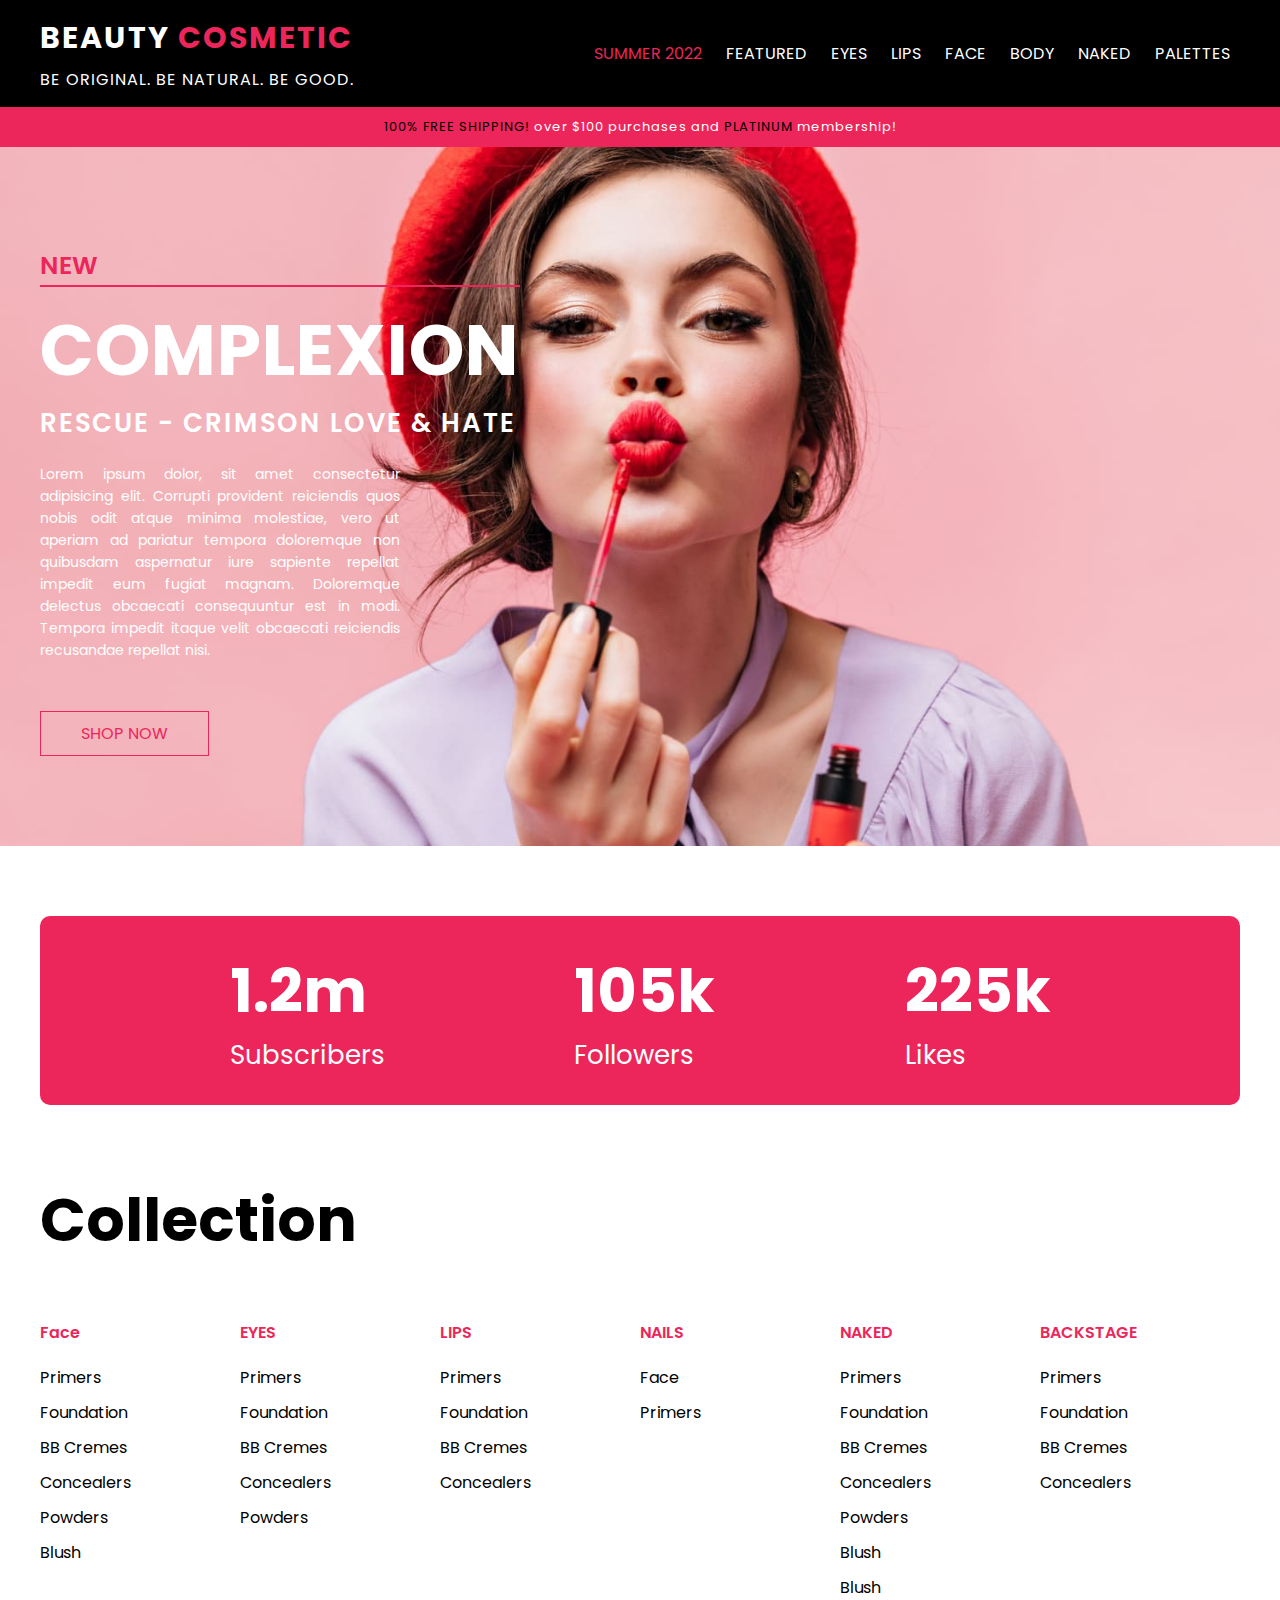
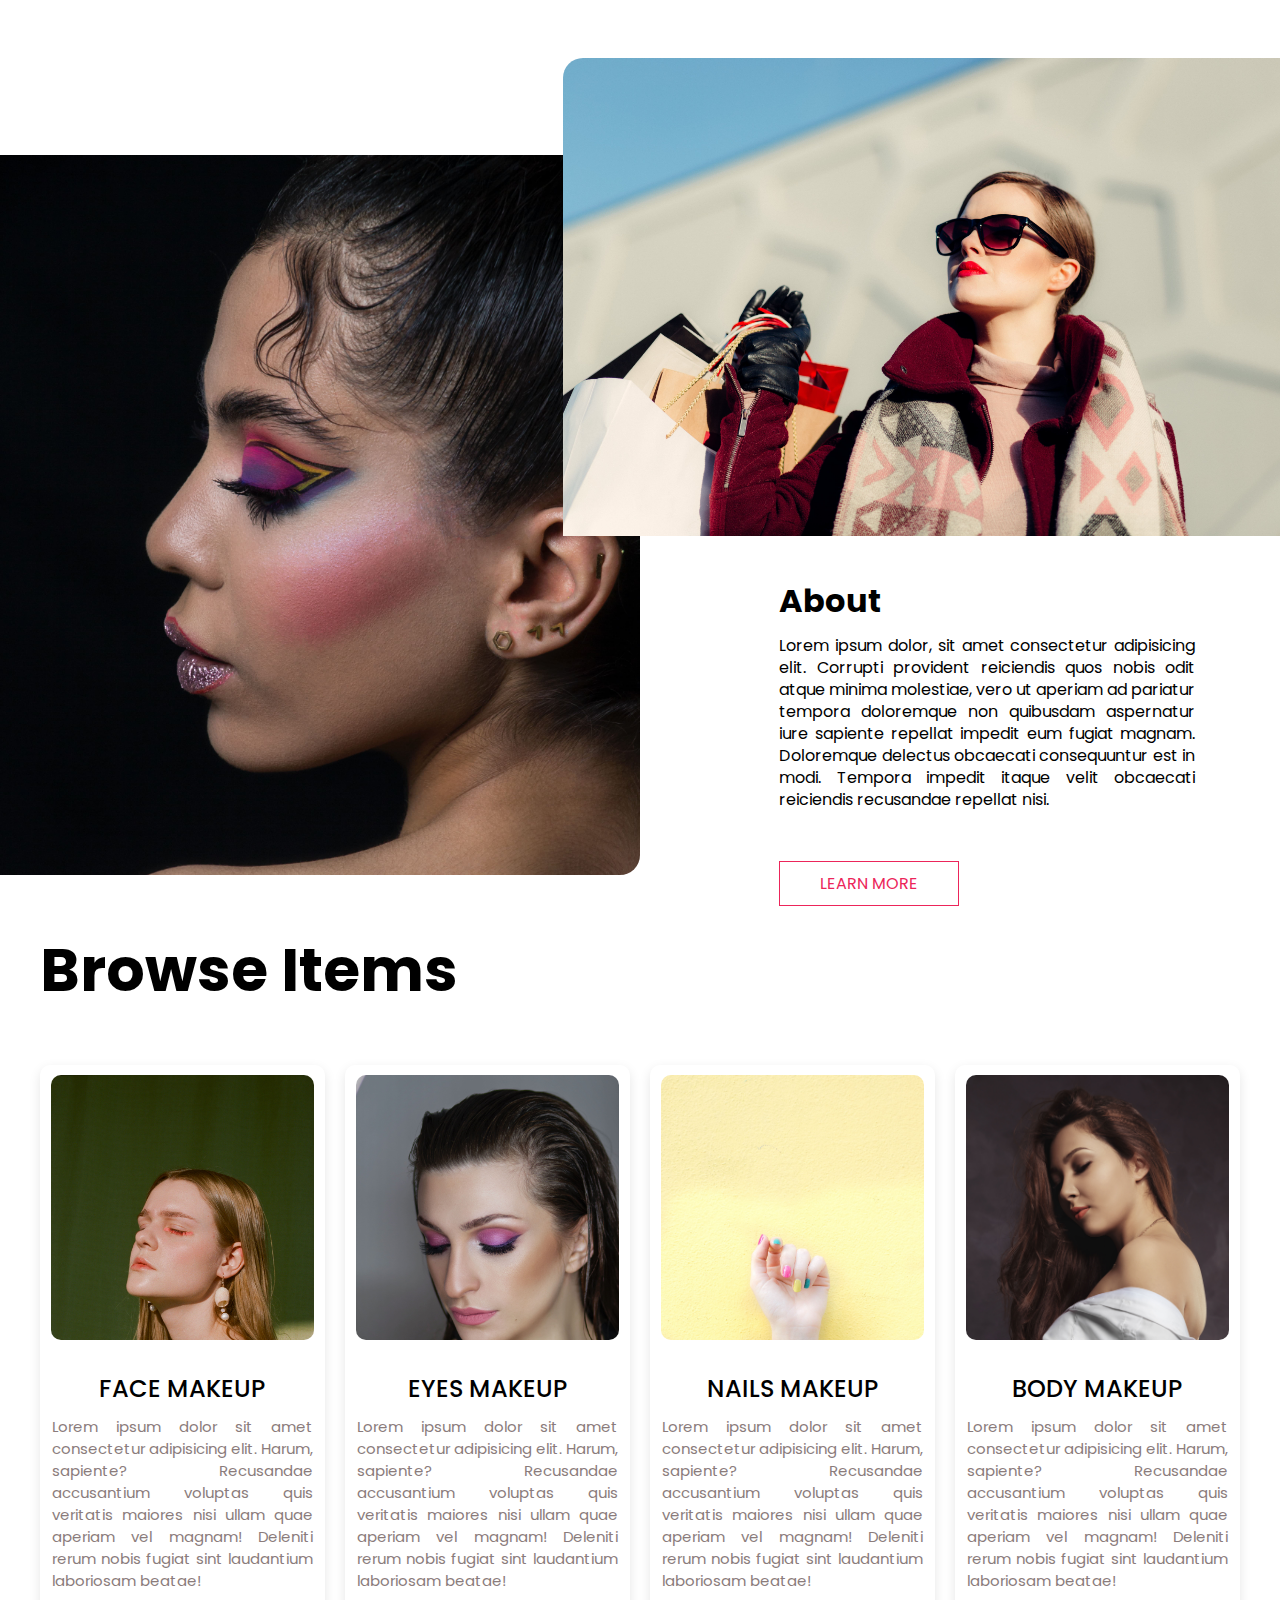
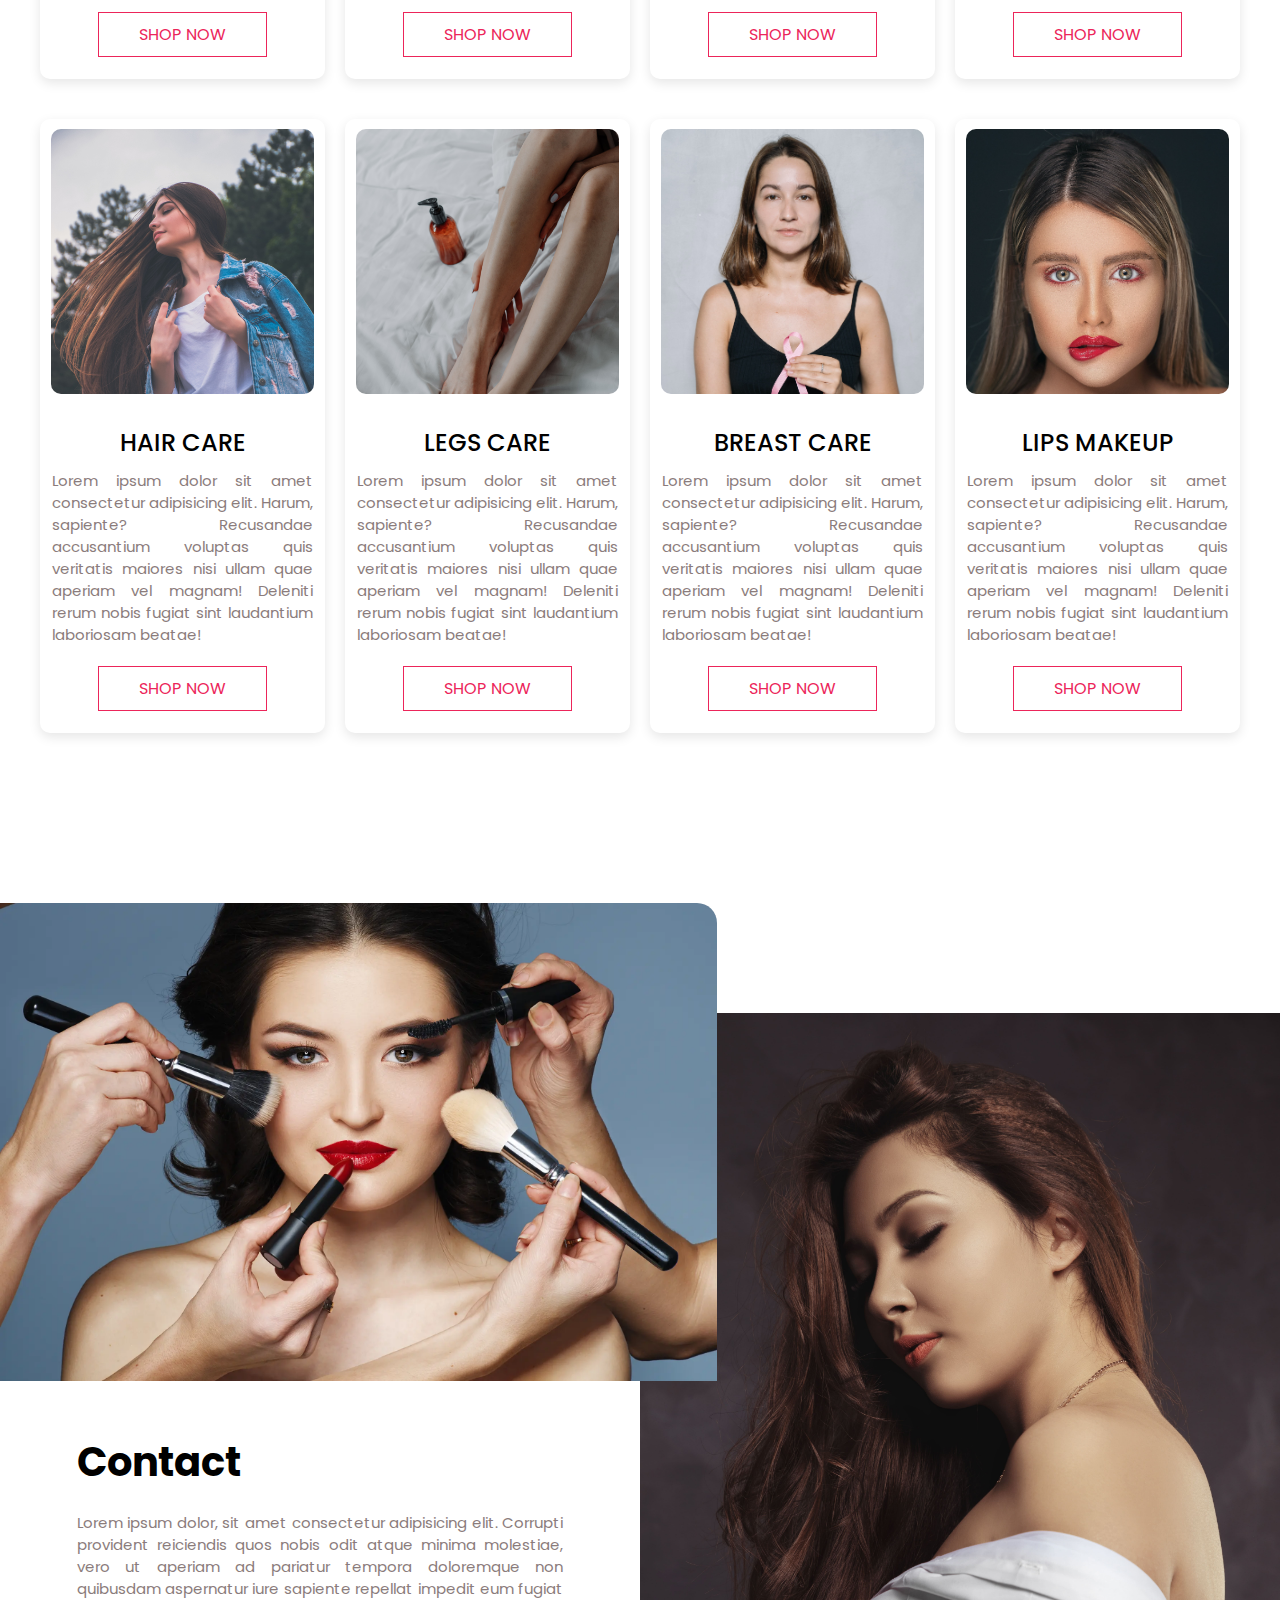
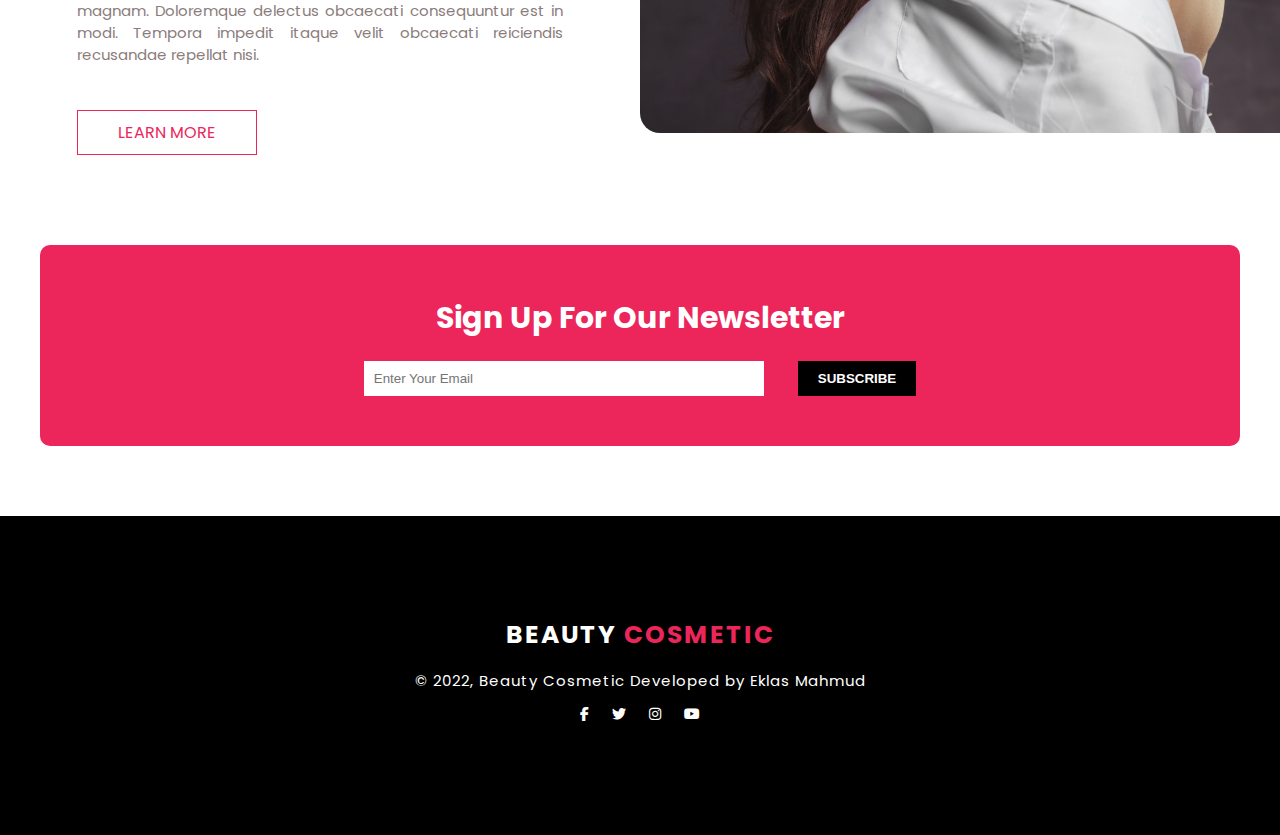
<file: index.html>
<!DOCTYPE html>
<html lang="en">
<head>
  <meta charset="UTF-8">
  <meta http-equiv="X-UA-Compatible" content="IE=edge">
  <meta name="viewport" content="width=device-width, initial-scale=1.0">
  <title>BEAUTY COSMETIC</title>
  <link rel="stylesheet" href="https://cdnjs.cloudflare.com/ajax/libs/font-awesome/6.1.2/css/all.min.css">
  <link rel="stylesheet" href="./css/style.css">
</head>
<body>
  <!-- Header Start -->
  <header>
    <div class="container">
      <div class="header-wrapper">
      <div class="logo">
        <a href="index.html">  BEAUTY <span class="cosmetic">COSMETIC</span></a> <br>
        <span class="slogaan">BE ORIGINAL. BE NATURAL. BE GOOD.</span>
      </div>
      <div class="nav-bar">
        <ul>
          <li><a class="active" href="#">SUMMER 2022</a></li>
          <li><a href="#">FEATURED</a></li>
          <li><a href="#">EYES</a></li>
          <li><a href="#">LIPS</a></li>
          <li><a href="#">FACE</a></li>
          <li><a href="#">BODY</a></li>
          <li><a href="#">NAKED</a></li>
          <li><a href="#">PALETTES</a></li>
        </ul>
      </div>
      </div>
    </div>
  </header>
  <!-- Header End -->

  <!-- membarship Start -->
  <div class="shipping-tost">
    <div class="container">
      <p class="membarship"><span>100% FREE SHIPPING! </span> over $100 purchases and <span>PLATINUM</span>  membership! </p>
    </div>
  </div>
<!-- membarship end -->

<!-- banner Section Seart -->
<div class="banner">
  <div class="container">
    <div class="banner-content">
      <h4>NEW</h4>
      <h1>COMPLEXION </h1>
      <h3>RESCUE - CRIMSON LOVE & HATE </h3>
      <p>Lorem ipsum dolor, sit amet consectetur adipisicing elit. Corrupti provident reiciendis quos nobis odit atque minima molestiae, vero ut aperiam ad pariatur tempora doloremque non quibusdam aspernatur iure sapiente repellat impedit eum fugiat magnam. Doloremque delectus obcaecati consequuntur est in modi. Tempora impedit itaque velit obcaecati reiciendis recusandae repellat nisi. </p>
    </div>
    <div class="button">
      <a href="#">SHOP NOW</a>
    </div>
  </div>
</div>
<!-- banner Section End -->

<!-- Counter section Start -->
<div class="container">
  <div class="counter">
    <div class="subscriber">
      <h1>1.2m</h1>
      <span>Subscribers </span>
    </div>
    <div class="followers">
      <h1>105k</h1>
      <span>Followers </span>
    </div>
    <div class="likes">
      <h1>225k</h1>
      <span>Likes </span>
    </div>
  </div>
</div>
<!-- Counter section End -->

<!-- Collection section Start -->
<div class="container">
  <div class="titel">
    <h1>Collection </h1>
  </div>

  <div class="collection-list">
    <div class="FACE">
      <ul class="list-items">
        <li class="collections-name">Face</li>
        <li>Primers</li>
        <li>Foundation</li>
        <li>BB Cremes</li>
        <li>Concealers</li>
        <li>Powders</li>
        <li>Blush</li>
      </ul>
    
    </div>
    <div class="eyes">
      <ul class="list-items">
        <li class="collections-name">EYES</li>
        <li>Primers</li>
        <li>Foundation</li>
        <li>BB Cremes</li>
        <li>Concealers</li>
        <li>Powders</li>
      </ul>
    </div>
    <div class="lips">
      <ul class="list-items">
        <li class="collections-name">LIPS</li>
        <li>Primers</li>
        <li>Foundation</li>
        <li>BB Cremes</li>
        <li>Concealers</li>
      </ul>

    </div>

    <div class="nails">
      <ul class="list-items">
        <li class="collections-name">NAILS</li>
        <li>Face</li>
        <li>Primers</li>
      </ul>
    </div>

    <div class="naked">
      <ul class="list-items">
        <li class="collections-name">NAKED</li>
        <li>Primers</li>
        <li>Foundation</li>
        <li>BB Cremes</li>
        <li>Concealers</li>
        <li>Powders</li>
        <li>Blush</li>
        <li>Blush</li>
      </ul>
    </div>

    <div class="backstage">
      <ul class="list-items">
        <li class="collections-name">BACKSTAGE</li>
        <li>Primers</li>
        <li>Foundation</li>
        <li>BB Cremes</li>
        <li>Concealers</li>
      </ul>
    </div>

  </div>
</div>
<!-- Collection section End -->

<!-- About Section Start -->
<div class="about">
  <div class="about-left">
    <img src="./images/body3.jpg" alt="">
  </div>
  <div class="about-right">
    <div class="about-image-right">
      <img src="./images/freestocks-VFrcRtEQKL8-unsplash.jpg" alt="">
    </div>
    <div class="about-content">
      <h1>About</h1>
      <p>Lorem ipsum dolor, sit amet consectetur adipisicing elit. Corrupti provident reiciendis quos nobis odit atque minima molestiae, vero ut aperiam ad pariatur tempora doloremque non quibusdam aspernatur iure sapiente repellat impedit eum fugiat magnam. Doloremque delectus obcaecati consequuntur est in modi. Tempora impedit itaque velit obcaecati reiciendis recusandae repellat nisi. </p>

      <div class="button">
        <a href="#">LEARN MORE</a>
      </div>
    </div>
    </div>
  </div>
</div>
<!-- About Section End -->

<!-- Items Section Start -->
<div class="container">
  <div class="titel">
    <h1>Browse Items </h1>
  </div>

  <div class="products-cetagories">
    <div class="products-card">
      <div class="products-image">
        <img src="./images/face.jpg" alt="">
      </div>
      <h2>FACE MAKEUP</h2>
      <p>Lorem ipsum dolor sit amet consectetur adipisicing elit. Harum, sapiente? Recusandae accusantium voluptas quis veritatis maiores nisi ullam quae aperiam vel magnam! Deleniti rerum nobis fugiat sint laudantium laboriosam beatae! </p>

      <div class="button">
        <a href="#">SHOP NOW</a>
      </div>
    </div>
    <div class="products-card">
      <div class="products-image">
        <img src="./images/eye.jpg" alt="">
      </div>
      <h2>EYES MAKEUP</h2>
      <p>Lorem ipsum dolor sit amet consectetur adipisicing elit. Harum, sapiente? Recusandae accusantium voluptas quis veritatis maiores nisi ullam quae aperiam vel magnam! Deleniti rerum nobis fugiat sint laudantium laboriosam beatae! </p>

      <div class="button">
        <a href="#">SHOP NOW</a>
      </div>
    </div>
    <div class="products-card">
      <div class="products-image">
        <img src="./images/nails.jpg" alt="">
      </div>
      <h2>NAILS MAKEUP </h2>
      <p>Lorem ipsum dolor sit amet consectetur adipisicing elit. Harum, sapiente? Recusandae accusantium voluptas quis veritatis maiores nisi ullam quae aperiam vel magnam! Deleniti rerum nobis fugiat sint laudantium laboriosam beatae! </p>

      <div class="button">
        <a href="#">SHOP NOW</a>
      </div>
    </div>
    <div class="products-card">
      <div class="products-image">
        <img src="./images/body.jpg" alt="">
      </div>
      <h2>BODY MAKEUP </h2>
      <p>Lorem ipsum dolor sit amet consectetur adipisicing elit. Harum, sapiente? Recusandae accusantium voluptas quis veritatis maiores nisi ullam quae aperiam vel magnam! Deleniti rerum nobis fugiat sint laudantium laboriosam beatae! </p>

      <div class="button">
        <a href="#">SHOP NOW</a>
      </div>
    </div>
    <div class="products-card">
      <div class="products-image">
       <img src="./images/hair.jpg" alt="">
      </div>
      <h2>HAIR CARE  </h2>
      <p>Lorem ipsum dolor sit amet consectetur adipisicing elit. Harum, sapiente? Recusandae accusantium voluptas quis veritatis maiores nisi ullam quae aperiam vel magnam! Deleniti rerum nobis fugiat sint laudantium laboriosam beatae! </p>

      <div class="button">
        <a href="#">SHOP NOW</a>
      </div>
    </div>

    <div class="products-card">
      <div class="products-image">
      <img src="./images/legs.jpg" alt="">
      </div>
      <h2>LEGS CARE   </h2>
      <p>Lorem ipsum dolor sit amet consectetur adipisicing elit. Harum, sapiente? Recusandae accusantium voluptas quis veritatis maiores nisi ullam quae aperiam vel magnam! Deleniti rerum nobis fugiat sint laudantium laboriosam beatae! </p>

      <div class="button">
        <a href="#">SHOP NOW</a>
      </div>
    </div>
    <div class="products-card">
      <div class="products-image">
        <img src="./images/breast.jpg" alt="">
      </div>
      <h2>BREAST CARE    </h2>
      <p>Lorem ipsum dolor sit amet consectetur adipisicing elit. Harum, sapiente? Recusandae accusantium voluptas quis veritatis maiores nisi ullam quae aperiam vel magnam! Deleniti rerum nobis fugiat sint laudantium laboriosam beatae! </p>

      <div class="button">
        <a href="#">SHOP NOW</a>
      </div>
    </div>
    <div class="products-card">
      <div class="products-image">
        <img src="./images/lips.jpg" alt="">
      </div>
      <h2>LIPS MAKEUP     </h2>
      <p>Lorem ipsum dolor sit amet consectetur adipisicing elit. Harum, sapiente? Recusandae accusantium voluptas quis veritatis maiores nisi ullam quae aperiam vel magnam! Deleniti rerum nobis fugiat sint laudantium laboriosam beatae! </p>

      <div class="button">
        <a href="#">SHOP NOW</a>
      </div>
    </div>

  </div>
</div>
<!-- Items Section End -->

<!-- Conatact Section Start -->

<div class="contact">
  <div class="contact-left">
    <div class="contact-image-right">
      <img src="./images/170706-true-cost-of-beauty-feature.webp" alt="">
    </div>
    <div class="contactUs">
      <h1>Contact</h1>
      <p>Lorem ipsum dolor, sit amet consectetur adipisicing elit. Corrupti provident reiciendis quos nobis odit atque minima molestiae, vero ut aperiam ad pariatur tempora doloremque non quibusdam aspernatur iure sapiente repellat impedit eum fugiat magnam. Doloremque delectus obcaecati consequuntur est in modi. Tempora impedit itaque velit obcaecati reiciendis recusandae repellat nisi. </p>

      <div class="button">
        <a href="#">LEARN MORE</a>
      </div>
    </div>
  </div>
  <div class="contact-right">
    <img src="./images/body.jpg" alt="">
  </div>
</div>
<!-- Conatact Section End -->

<!-- Newslatter section start -->
<div class="container">
  <div class="newslatter">
  <h2>Sign Up For Our Newsletter </h2>  
  <form action="#" class="newslatter-frm">
    <input type="text" placeholder="Enter Your Email">
    <button type="submit">Subscribe</button>
</div>
</div>
<!-- Newslatter section End -->


<!-- footer secton -->
<footer>
  <div class="logo footer-logo">
    <a href="index.html">  BEAUTY <span>COSMETIC</span></a> <br>
  </div>
  <span class="footer-txt">© 2022, Beauty Cosmetic Developed by Eklas Mahmud </span>
  <div class="social-media">
    <a href="#"><i class="fab fa-facebook-f"></i></a>
    <a href="#"><i class="fab fa-twitter"></i></a>
    <a href="#"><i class="fab fa-instagram"></i></a>
    <a href="#"><i class="fab fa-youtube"></i></a>
</footer>

  
</body>
</html>
</file>
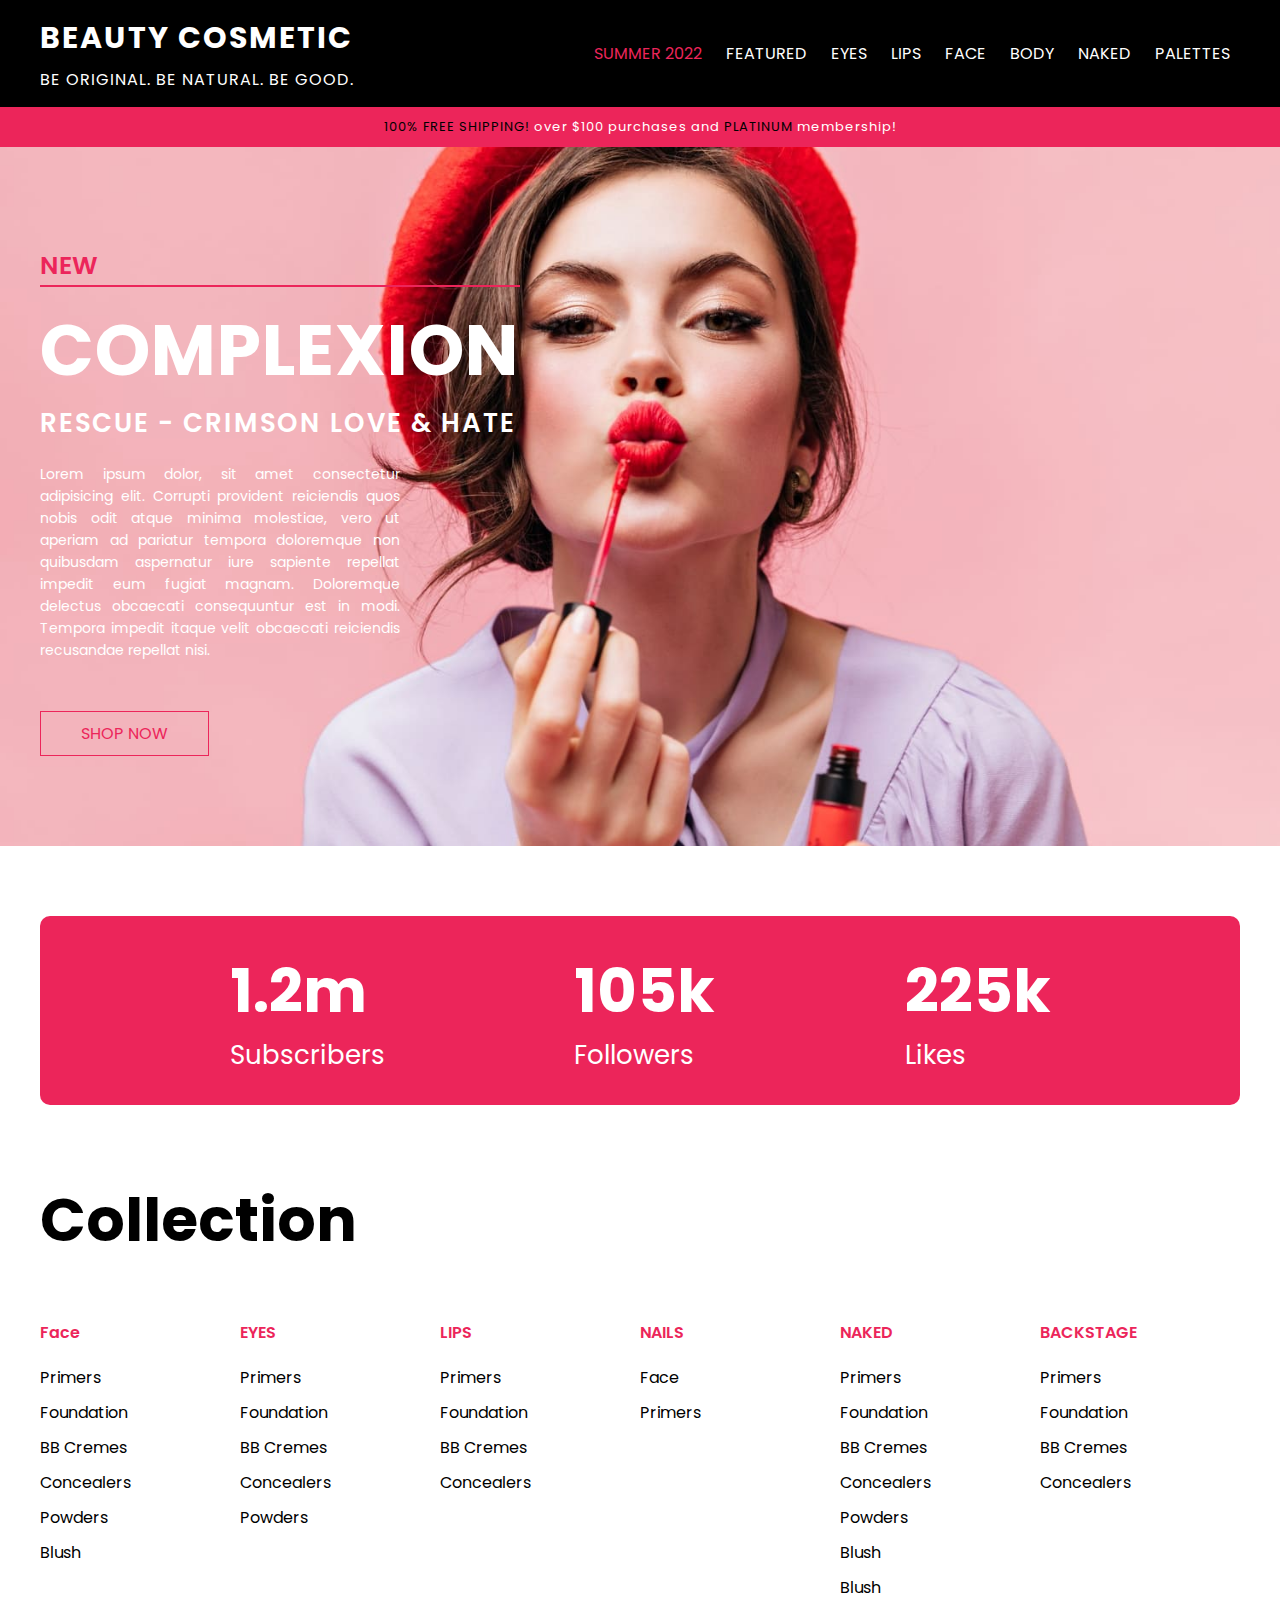
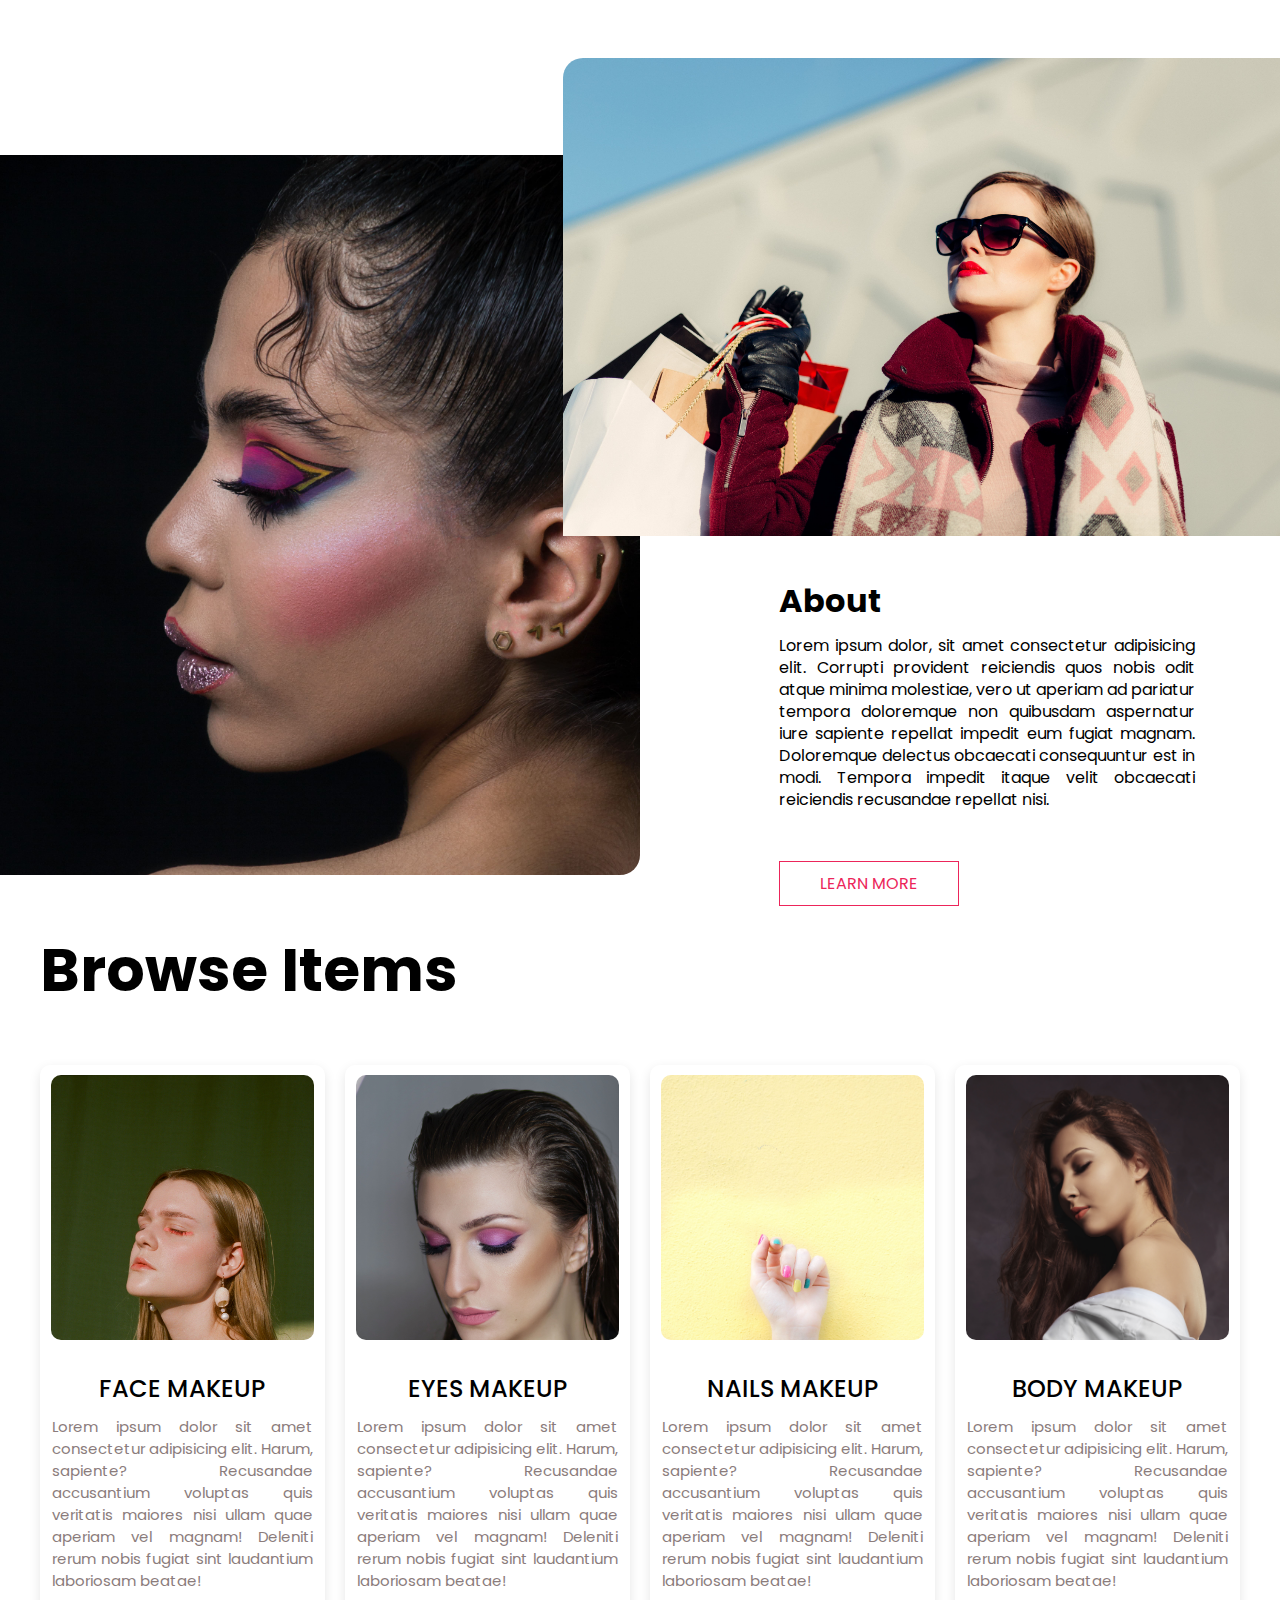
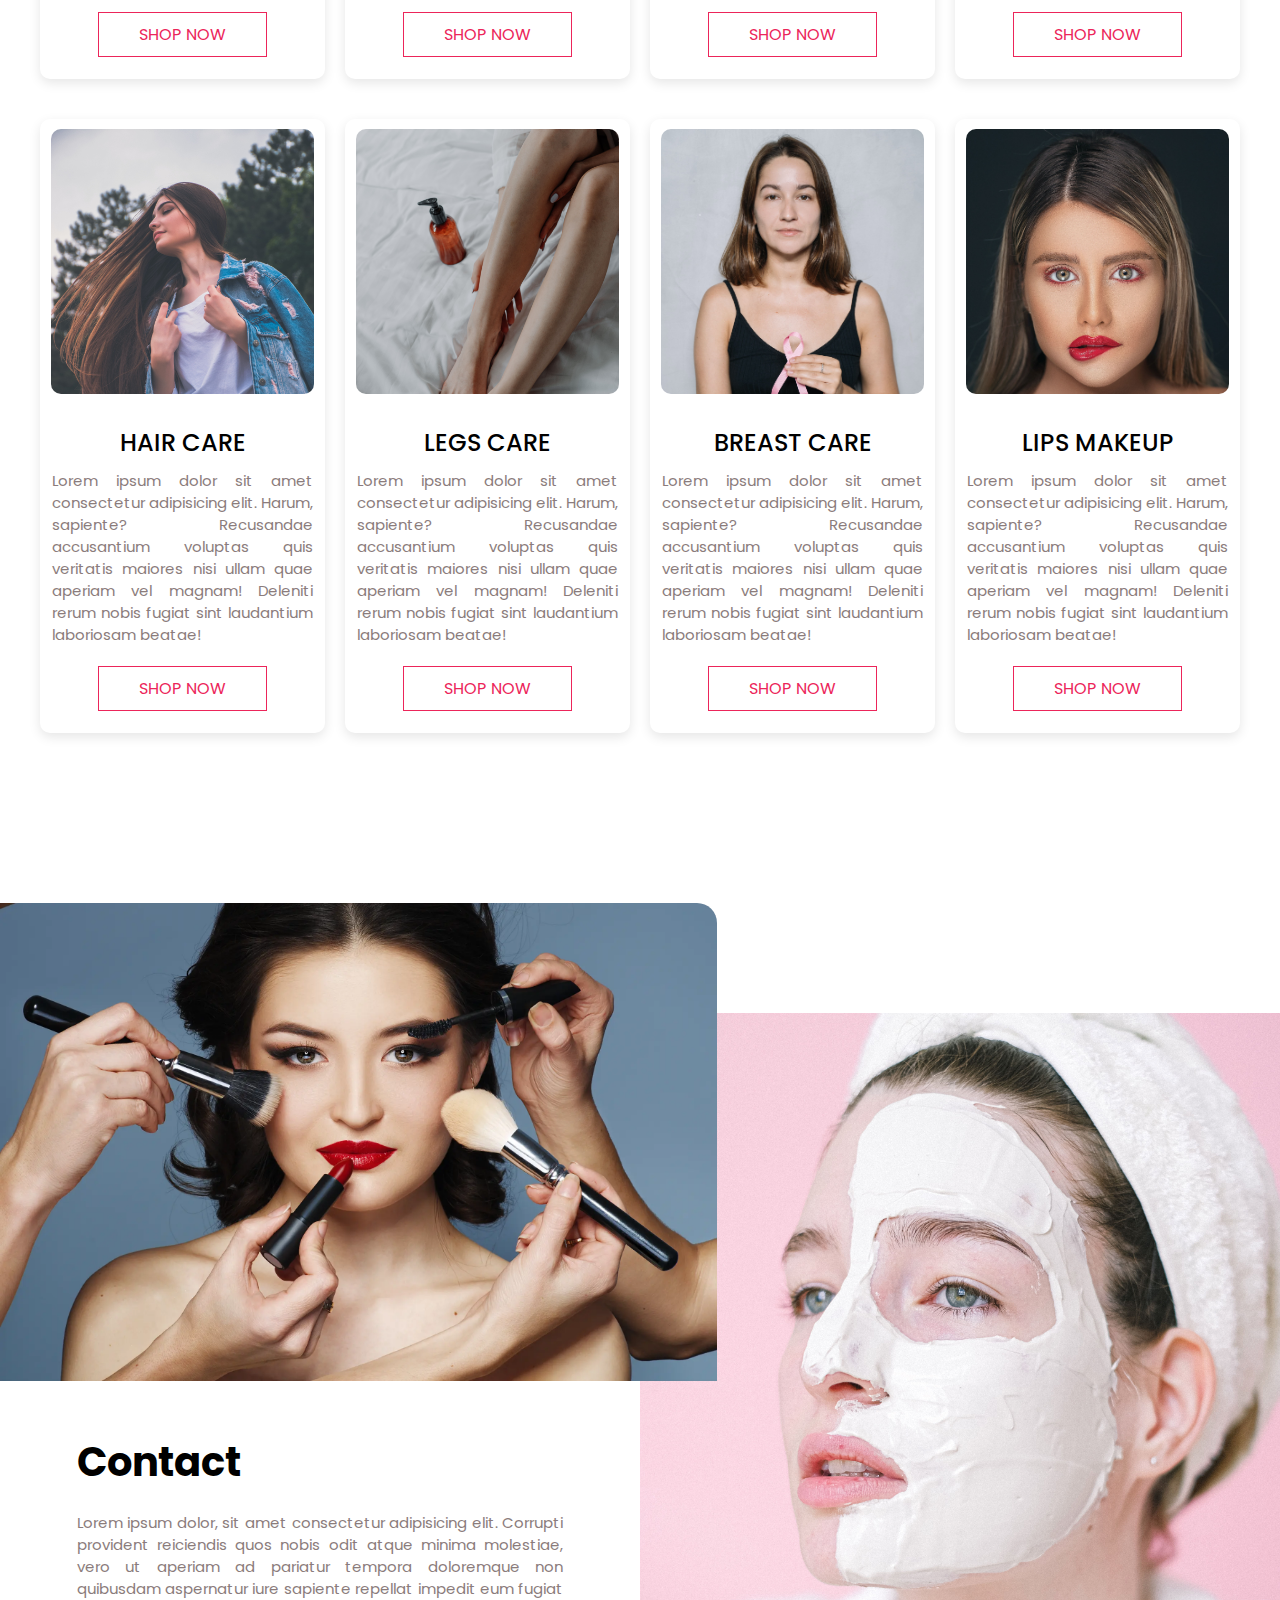
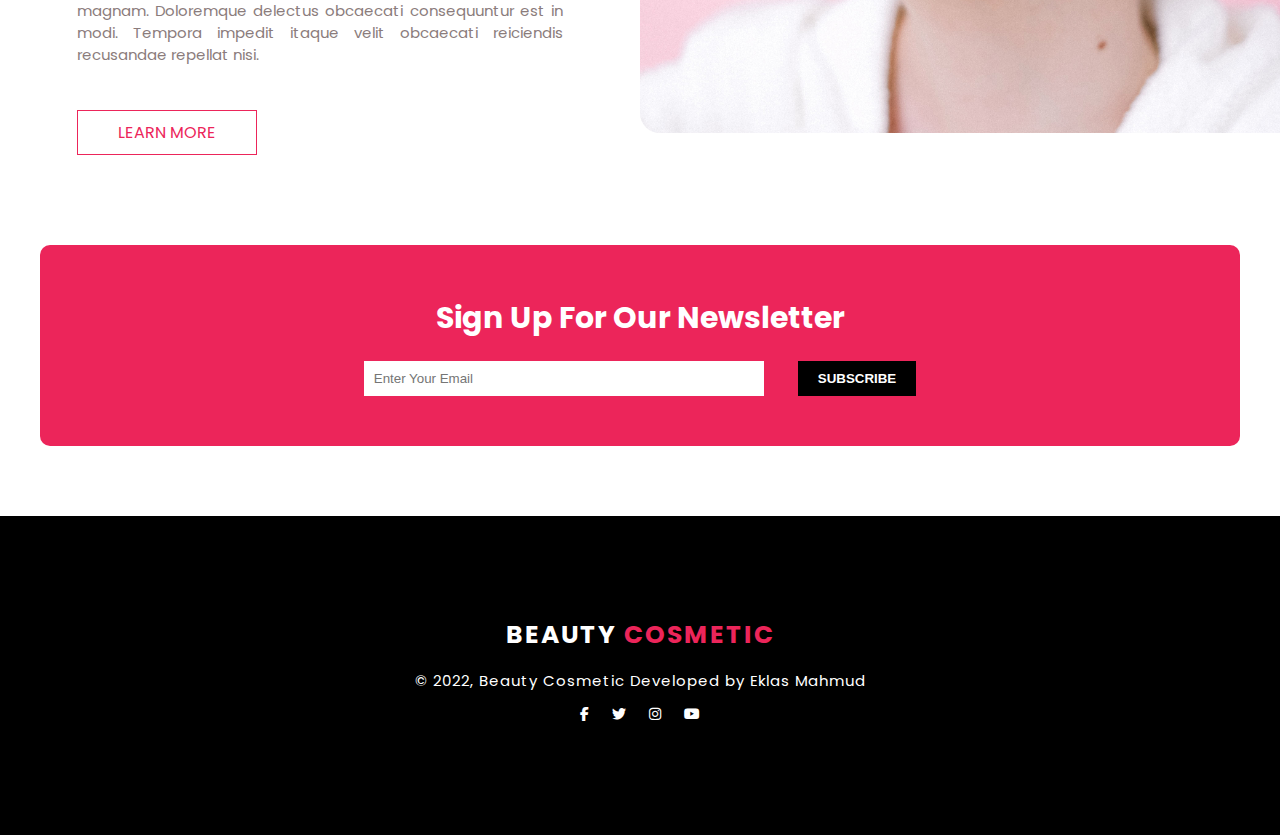
<file: Beauty-Cosmetic/index.html>
<!DOCTYPE html>
<html lang="en">
<head>
  <meta charset="UTF-8">
  <meta http-equiv="X-UA-Compatible" content="IE=edge">
  <meta name="viewport" content="width=device-width, initial-scale=1.0">
  <title>BEAUTY COSMETIC</title>
  <link rel="stylesheet" href="https://cdnjs.cloudflare.com/ajax/libs/font-awesome/6.1.2/css/all.min.css">
  <link rel="stylesheet" href="./css/style.css">
</head>
<body>
  <!-- Header Start -->
  <header>
    <div class="container">
      <div class="header-wrapper">
      <div class="logo">
        <a href="index.html">  BEAUTY <span>COSMETIC</span></a> <br>
        <span class="slogaan">BE ORIGINAL. BE NATURAL. BE GOOD.</span>
      </div>
      <div class="nav-bar">
        <ul>
          <li><a class="active" href="#">SUMMER 2022</a></li>
          <li><a href="#">FEATURED</a></li>
          <li><a href="#">EYES</a></li>
          <li><a href="#">LIPS</a></li>
          <li><a href="#">FACE</a></li>
          <li><a href="#">BODY</a></li>
          <li><a href="#">NAKED</a></li>
          <li><a href="#">PALETTES</a></li>
        </ul>
      </div>
      </div>
    </div>
  </header>
  <!-- Header End -->

  <!-- membarship Start -->
  <div class="shipping-tost">
    <div class="container">
      <p class="membarship"><span>100% FREE SHIPPING! </span> over $100 purchases and <span>PLATINUM</span>  membership! </p>
    </div>
  </div>
<!-- membarship end -->

<!-- banner Section Seart -->
<div class="banner">
  <div class="container">
    <div class="banner-content">
      <h4>NEW</h4>
      <h1>COMPLEXION </h1>
      <h3>RESCUE - CRIMSON LOVE & HATE </h3>
      <p>Lorem ipsum dolor, sit amet consectetur adipisicing elit. Corrupti provident reiciendis quos nobis odit atque minima molestiae, vero ut aperiam ad pariatur tempora doloremque non quibusdam aspernatur iure sapiente repellat impedit eum fugiat magnam. Doloremque delectus obcaecati consequuntur est in modi. Tempora impedit itaque velit obcaecati reiciendis recusandae repellat nisi. </p>
    </div>
    <div class="button">
      <a href="#">SHOP NOW</a>
    </div>
  </div>
</div>
<!-- banner Section End -->

<!-- Counter section Start -->
<div class="container">
  <div class="counter">
    <div class="subscriber">
      <h1>1.2m</h1>
      <span>Subscribers </span>
    </div>
    <div class="followers">
      <h1>105k</h1>
      <span>Followers </span>
    </div>
    <div class="likes">
      <h1>225k</h1>
      <span>Likes </span>
    </div>
  </div>
</div>
<!-- Counter section End -->

<!-- Collection section Start -->
<div class="container">
  <div class="titel">
    <h1>Collection </h1>
  </div>

  <div class="collection-list">
    <div class="FACE">
      <ul class="list-items">
        <li class="collections-name">Face</li>
        <li>Primers</li>
        <li>Foundation</li>
        <li>BB Cremes</li>
        <li>Concealers</li>
        <li>Powders</li>
        <li>Blush</li>
      </ul>
    
    </div>
    <div class="eyes">
      <ul class="list-items">
        <li class="collections-name">EYES</li>
        <li>Primers</li>
        <li>Foundation</li>
        <li>BB Cremes</li>
        <li>Concealers</li>
        <li>Powders</li>
      </ul>
    </div>
    <div class="lips">
      <ul class="list-items">
        <li class="collections-name">LIPS</li>
        <li>Primers</li>
        <li>Foundation</li>
        <li>BB Cremes</li>
        <li>Concealers</li>
      </ul>

    </div>

    <div class="nails">
      <ul class="list-items">
        <li class="collections-name">NAILS</li>
        <li>Face</li>
        <li>Primers</li>
      </ul>
    </div>

    <div class="naked">
      <ul class="list-items">
        <li class="collections-name">NAKED</li>
        <li>Primers</li>
        <li>Foundation</li>
        <li>BB Cremes</li>
        <li>Concealers</li>
        <li>Powders</li>
        <li>Blush</li>
        <li>Blush</li>
      </ul>
    </div>

    <div class="backstage">
      <ul class="list-items">
        <li class="collections-name">BACKSTAGE</li>
        <li>Primers</li>
        <li>Foundation</li>
        <li>BB Cremes</li>
        <li>Concealers</li>
      </ul>
    </div>

  </div>
</div>
<!-- Collection section End -->

<!-- About Section Start -->
<div class="about">
  <div class="about-left">
    <img src="./images/body3.jpg" alt="">
  </div>
  <div class="about-right">
    <div class="about-image-right">
      <img src="./images/freestocks-VFrcRtEQKL8-unsplash.jpg" alt="">
    </div>
    <div class="about-content">
      <h1>About</h1>
      <p>Lorem ipsum dolor, sit amet consectetur adipisicing elit. Corrupti provident reiciendis quos nobis odit atque minima molestiae, vero ut aperiam ad pariatur tempora doloremque non quibusdam aspernatur iure sapiente repellat impedit eum fugiat magnam. Doloremque delectus obcaecati consequuntur est in modi. Tempora impedit itaque velit obcaecati reiciendis recusandae repellat nisi. </p>

      <div class="button">
        <a href="#">LEARN MORE</a>
      </div>
    </div>
    </div>
  </div>
</div>
<!-- About Section End -->

<!-- Items Section Start -->
<div class="container">
  <div class="titel">
    <h1>Browse Items </h1>
  </div>

  <div class="products-cetagories">
    <div class="products-card">
      <div class="products-image">
        <img src="./images/face.jpg" alt="">
      </div>
      <h2>FACE MAKEUP</h2>
      <p>Lorem ipsum dolor sit amet consectetur adipisicing elit. Harum, sapiente? Recusandae accusantium voluptas quis veritatis maiores nisi ullam quae aperiam vel magnam! Deleniti rerum nobis fugiat sint laudantium laboriosam beatae! </p>

      <div class="button">
        <a href="#">SHOP NOW</a>
      </div>
    </div>
    <div class="products-card">
      <div class="products-image">
        <img src="./images/eye.jpg" alt="">
      </div>
      <h2>EYES MAKEUP</h2>
      <p>Lorem ipsum dolor sit amet consectetur adipisicing elit. Harum, sapiente? Recusandae accusantium voluptas quis veritatis maiores nisi ullam quae aperiam vel magnam! Deleniti rerum nobis fugiat sint laudantium laboriosam beatae! </p>

      <div class="button">
        <a href="#">SHOP NOW</a>
      </div>
    </div>
    <div class="products-card">
      <div class="products-image">
        <img src="./images/nails.jpg" alt="">
      </div>
      <h2>NAILS MAKEUP </h2>
      <p>Lorem ipsum dolor sit amet consectetur adipisicing elit. Harum, sapiente? Recusandae accusantium voluptas quis veritatis maiores nisi ullam quae aperiam vel magnam! Deleniti rerum nobis fugiat sint laudantium laboriosam beatae! </p>

      <div class="button">
        <a href="#">SHOP NOW</a>
      </div>
    </div>
    <div class="products-card">
      <div class="products-image">
        <img src="./images/body.jpg" alt="">
      </div>
      <h2>BODY MAKEUP </h2>
      <p>Lorem ipsum dolor sit amet consectetur adipisicing elit. Harum, sapiente? Recusandae accusantium voluptas quis veritatis maiores nisi ullam quae aperiam vel magnam! Deleniti rerum nobis fugiat sint laudantium laboriosam beatae! </p>

      <div class="button">
        <a href="#">SHOP NOW</a>
      </div>
    </div>
    <div class="products-card">
      <div class="products-image">
       <img src="./images/hair.jpg" alt="">
      </div>
      <h2>HAIR CARE  </h2>
      <p>Lorem ipsum dolor sit amet consectetur adipisicing elit. Harum, sapiente? Recusandae accusantium voluptas quis veritatis maiores nisi ullam quae aperiam vel magnam! Deleniti rerum nobis fugiat sint laudantium laboriosam beatae! </p>

      <div class="button">
        <a href="#">SHOP NOW</a>
      </div>
    </div>

    <div class="products-card">
      <div class="products-image">
      <img src="./images/legs.jpg" alt="">
      </div>
      <h2>LEGS CARE   </h2>
      <p>Lorem ipsum dolor sit amet consectetur adipisicing elit. Harum, sapiente? Recusandae accusantium voluptas quis veritatis maiores nisi ullam quae aperiam vel magnam! Deleniti rerum nobis fugiat sint laudantium laboriosam beatae! </p>

      <div class="button">
        <a href="#">SHOP NOW</a>
      </div>
    </div>
    <div class="products-card">
      <div class="products-image">
        <img src="./images/breast.jpg" alt="">
      </div>
      <h2>BREAST CARE    </h2>
      <p>Lorem ipsum dolor sit amet consectetur adipisicing elit. Harum, sapiente? Recusandae accusantium voluptas quis veritatis maiores nisi ullam quae aperiam vel magnam! Deleniti rerum nobis fugiat sint laudantium laboriosam beatae! </p>

      <div class="button">
        <a href="#">SHOP NOW</a>
      </div>
    </div>
    <div class="products-card">
      <div class="products-image">
        <img src="./images/lips.jpg" alt="">
      </div>
      <h2>LIPS MAKEUP     </h2>
      <p>Lorem ipsum dolor sit amet consectetur adipisicing elit. Harum, sapiente? Recusandae accusantium voluptas quis veritatis maiores nisi ullam quae aperiam vel magnam! Deleniti rerum nobis fugiat sint laudantium laboriosam beatae! </p>

      <div class="button">
        <a href="#">SHOP NOW</a>
      </div>
    </div>

  </div>
</div>
<!-- Items Section End -->

<!-- Conatact Section Start -->

<div class="contact">
  <div class="contact-left">
    <div class="contact-image-right">
      <img src="./images/170706-true-cost-of-beauty-feature.webp" alt="">
    </div>
    <div class="contactUs">
      <h1>Contact</h1>
      <p>Lorem ipsum dolor, sit amet consectetur adipisicing elit. Corrupti provident reiciendis quos nobis odit atque minima molestiae, vero ut aperiam ad pariatur tempora doloremque non quibusdam aspernatur iure sapiente repellat impedit eum fugiat magnam. Doloremque delectus obcaecati consequuntur est in modi. Tempora impedit itaque velit obcaecati reiciendis recusandae repellat nisi. </p>

      <div class="button">
        <a href="#">LEARN MORE</a>
      </div>
    </div>
  </div>
  <div class="contact-right">
    <img src="/images/facemakeup.jpg" alt="">
  </div>
</div>
<!-- Conatact Section End -->

<!-- Newslatter section start -->
<div class="container">
  <div class="newslatter">
  <h2>Sign Up For Our Newsletter </h2>  
  <form action="#" class="newslatter-frm">
    <input type="text" placeholder="Enter Your Email">
    <button type="submit">Subscribe</button>
</div>
</div>
<!-- Newslatter section End -->


<!-- footer secton -->
<footer>
  <div class="logo footer-logo">
    <a href="index.html">  BEAUTY <span>COSMETIC</span></a> <br>
  </div>
  <span class="footer-txt">© 2022, Beauty Cosmetic Developed by Eklas Mahmud </span>
  <div class="social-media">
    <a href="#"><i class="fab fa-facebook-f"></i></a>
    <a href="#"><i class="fab fa-twitter"></i></a>
    <a href="#"><i class="fab fa-instagram"></i></a>
    <a href="#"><i class="fab fa-youtube"></i></a>
</footer>

  
</body>
</html>
</file>
<file: css/style.css>
@import url('https://fonts.googleapis.com/css2?family=Poppins:wght@400;500;600;700&display=swap');
* {
  margin: 0;
  padding: 0;
  box-sizing: border-box;
}
body {
  font-family: 'Poppins', sans-serif;
}
:root {
  --primary-color: #EC255A;
  --color-white: #fff;
  --color-black: #000;
  --header-footer-bg: #293462;
}
img {
  max-width: 100%;
}
a {
  text-decoration: none;
}
li {
  list-style: none;
}
header {
  background-color: var(--color-black);
  padding: 15px;
}
.container {
  max-width: 1200px;
  margin: 0 auto;
}
.header-wrapper {
  display: flex;
  justify-content: space-between;
  align-items: center;
}
.logo {
  color: #fff;
}
.logo a {
  color: #fff;
  font-size: 30px;
  font-weight: 700;
  letter-spacing: 2px;
  margin-bottom: 6px;
  display: inline-block;
}

.nav-bar ul {
}
.nav-bar ul li {
  display: inline-block;
}
.nav-bar ul li a {
  color: var(--color-white);
  padding: 5px 10px;
  font-size: 16px;
  transition: 0.5s;
}
.nav-bar ul li a.active {
  color: var(--primary-color);
}
.nav-bar ul li a:hover {
  color: var(--primary-color);
}
span.slogaan {
  font-size: 16px;
  font-weight: 400;
  letter-spacing: 1px;
}

/* Header End */

/* membarship toast start */

.shipping-tost {
  text-align: center;
  background-color: var(--primary-color);
}
p.membarship {
  margin: 0;
  padding: 10px 0;
  color: var(--color-white);
  font-size: 13px;
  font-weight: 400;
  letter-spacing: 1px;
}
p.membarship span {
  color: var(--color-black);
}
.cosmetic{
  color: var(--primary-color);
}
/* membarship toast End */

/* banner Section Seart */
.banner {
  background-image: url("../images/portrait-young-girl-red-beret-painting-her-lips-with-bright-lipstick-pink-background.jpg");
  background-position: center center;
  background-repeat: no-repeat;
  background-size: cover;
  padding: 100px 0;
}
.banner-content {
  width: 40%;
  margin-bottom: 60px;
}

.banner-content h4 {
  color: var(--primary-color);
  border-bottom: 2px solid var(--primary-color);
  margin-bottom: 10px;
  font-size: 25px;
  font-weight: 600;
}

.banner-content h1 {
  color: var(--color-white);
  font-size: 71px;
  letter-spacing: 1px;
  font-weight: 700;
}

.banner-content h3 {
  color: var(--color-white);
  font-size: 26px;
  letter-spacing: 2px;
  font-weight: 600;
  margin-bottom: 20px;
}

.banner-content p {
  color: var(--color-white);
  text-align: justify;
  line-height: 22px;
  padding-right: 120px;
  font-size: 14px;
}
.button {
  display: inline-block;
}

.button a {
  border: 1px solid var(--primary-color);
  color: var(--primary-color);
  padding: 10px 40px;
  transition: .5s;
}
.button a:hover {
  background: var(--primary-color);
  color: var(--color-white);
}
/* banner Section End */

/* Counter section End */
.counter {
  background-color: var(--primary-color);
  color: var(--color-white);
  display: flex;
  justify-content: space-evenly;
  margin-top: 70px;
  margin-bottom: 70px;
  padding: 30px 0;
  border-radius: 10px;
}
.subscriber h1 {
  font-size: 60px;
}
.subscriber span {
  font-size: 26px;
}
.followers h1 {
  font-size: 60px;
}
.followers span {
  font-size: 26px;
}
.likes h1 {
  font-size: 60px;
}
.likes span {
  font-size: 26px;
}
/* Counter section start */

/* Collection section Start */
.collection-list {
  display: grid;
  grid-template-columns: repeat(6, 1fr);
  margin-bottom: 150px;
}
.titel h1 {
  font-size: 60px;
  margin-bottom: 50px;
}
.collections-name {
  color: var(--primary-color);
  margin-bottom: 10px;
  font-weight: 600 !important;
}
ul.list-items li {
  padding: 5px 0;
  font-weight: 400;
}
/* Collection section ENd */

/* About Section Start */
.about {
  /* display: grid;
  grid-template-columns: repeat(2,1fr); */
  position: relative;
  margin-bottom: 50px;
}
.about-left {
  height: 720px;
  width: 50%;
  overflow: hidden;
  border-radius: 0 0 20px 0;
  position: relative;
}
.about-right {
  position: absolute;
  top: -97px;
  width: 50%;
  left: 44%;
  border-radius: 15px;
}

.about-content {
  width: 65%;
  margin-left: 216px;
  margin-top: 20px;
}
.about-image-right {
  border-radius: 20px;
  overflow: hidden;
}
.about-image-right {
  border-radius: 20px 0 0 20px;
  overflow: hidden;
  width: 112%;
  height: 499px;
}

.about-content h1 {
  margin-bottom: 10px;
}

.about-content p {
  line-height: 22px;
  text-align: justify;
  margin-bottom: 60px;
}
/* About Section End */


/* Products Items Section Start */
.products-cetagories {
  display: grid;
  grid-template-columns: repeat(4, 1fr);
  gap: 20px;
}
.products-card{
  box-shadow: rgba(0, 0, 0, 0.1) 0px 4px 12px;
  border-radius: 10px;
  text-align: center;
  padding-bottom: 32px;
  margin-bottom: 20px;
}
.products-image {
  width: 92%;
  height: 265px;
  margin: auto;
  margin-top: 10px;
  overflow: hidden;
  border-radius: 10px;
  margin-bottom: 31px;
}
.products-card h2 {
    margin-bottom: 10px;
    font-weight: 500;
}

.products-card p {
    margin-bottom: 30px;
    text-align: justify;
    padding: 0px 12px;
    color: #8b7c7c;
    font-size: 15px;
    line-height: 22px;
}
/* Products Items Section End */

/* Conatact Section Start */
.contact {
  display: grid;
  grid-template-columns: repeat(2, 1fr);
  position: relative;
  margin-top: 150px;
  margin-bottom: 100px;

}
.contact-right {
  width: 100%;
  height: 720px;
  overflow: hidden;
  border-radius: 20px 0 0 20px;
  z-index: -1;
  margin-top: 110px;
}
.contact-image-right {
  border-radius: 0 20px 20px 0;
  overflow: hidden;
  width: 112%;
  height: 499px;
}
.contactUs {
  width: 76%;
  margin-top: 31px;
  margin: auto;
}
.contactUs h1 {
  margin-bottom: 20px;
  margin-top: 30px;
  font-size: 40px;
}
.contactUs p {
  margin-bottom: 54px;
  text-align: justify;
  /* padding: 0px 12px; */
  color: #8b7c7c;
  font-size: 15px;
  line-height: 22px;
}
/* Conatact Section End */


/* Newslatter section start */
.newslatter {
  background-color: var(--primary-color);
  color: var(--color-white);
  margin-top: 70px;
  margin-bottom: 70px;
  padding: 50px 0;
  border-radius: 10px;
  text-align: center;
}
.newslatter h2 {
    margin-bottom: 20px;
    font-size: 30px;
}

.newslatter-frm input {
    padding: 10px 10px;
    outline: none;
    width: 400px;
    border: none;
    margin-right: 30px;
}
form.newslatter-frm button {
    padding: 10px 20px;
    outline: none;
    color: var(--color-white);
    background: var(--color-black);
    border: none;
    font-weight: 600;
    text-transform: uppercase;
    cursor: pointer;
    transition: .5s;
}
form.newslatter-frm button:hover {
    background: #fff;
    color: #000;
}
/* Newslatter section End */


/* Footer section start */
footer{
  background-color: var(--color-black);
  color: var(--color-white);
  padding: 100px 0;
  text-align: center;
  font-size: 20px;
  letter-spacing: 1px;
}
.social-media a {
  padding: 10px 8px;
  display: inline-block;
  color: var(--color-white);
  font-size: 14px;
}
span.footer-txt {
    font-size: 15px;
}

.footer-logo a {
    font-size: 25px;
    margin-bottom: 10px;
}

.footer-logo span {
    color: var(--primary-color);
}
/* Footer section End */
</file>
<file: Beauty-Cosmetic/css/style.css>
@import url('https://fonts.googleapis.com/css2?family=Poppins:wght@400;500;600;700&display=swap');
* {
  margin: 0;
  padding: 0;
  box-sizing: border-box;
}
body {
  font-family: 'Poppins', sans-serif;
}
:root {
  --primary-color: #EC255A;
  --color-white: #fff;
  --color-black: #000;
  --header-footer-bg: #293462;
}
img {
  max-width: 100%;
}
a {
  text-decoration: none;
}
li {
  list-style: none;
}
header {
  background-color: var(--color-black);
  padding: 15px;
}
.container {
  max-width: 1200px;
  margin: 0 auto;
}
.header-wrapper {
  display: flex;
  justify-content: space-between;
  align-items: center;
}
.logo {
  color: #fff;
}
.logo a {
  color: #fff;
  font-size: 30px;
  font-weight: 700;
  letter-spacing: 2px;
  margin-bottom: 6px;
  display: inline-block;
}

.nav-bar ul {
}
.nav-bar ul li {
  display: inline-block;
}
.nav-bar ul li a {
  color: var(--color-white);
  padding: 5px 10px;
  font-size: 16px;
  transition: 0.5s;
}
.nav-bar ul li a.active {
  color: var(--primary-color);
}
.nav-bar ul li a:hover {
  color: var(--primary-color);
}
span.slogaan {
  font-size: 16px;
  font-weight: 400;
  letter-spacing: 1px;
}

/* Header End */

/* membarship toast start */

.shipping-tost {
  text-align: center;
  background-color: var(--primary-color);
}
p.membarship {
  margin: 0;
  padding: 10px 0;
  color: var(--color-white);
  font-size: 13px;
  font-weight: 400;
  letter-spacing: 1px;
}
p.membarship span {
  color: var(--color-black);
}
/* membarship toast End */

/* banner Section Seart */
.banner {
  background-image: url("../images/portrait-young-girl-red-beret-painting-her-lips-with-bright-lipstick-pink-background.jpg");
  background-position: center center;
  background-repeat: no-repeat;
  background-size: cover;
  padding: 100px 0;
}
.banner-content {
  width: 40%;
  margin-bottom: 60px;
}

.banner-content h4 {
  color: var(--primary-color);
  border-bottom: 2px solid var(--primary-color);
  margin-bottom: 10px;
  font-size: 25px;
  font-weight: 600;
}

.banner-content h1 {
  color: var(--color-white);
  font-size: 71px;
  letter-spacing: 1px;
  font-weight: 700;
}

.banner-content h3 {
  color: var(--color-white);
  font-size: 26px;
  letter-spacing: 2px;
  font-weight: 600;
  margin-bottom: 20px;
}

.banner-content p {
  color: var(--color-white);
  text-align: justify;
  line-height: 22px;
  padding-right: 120px;
  font-size: 14px;
}
.button {
  display: inline-block;
}

.button a {
  border: 1px solid var(--primary-color);
  color: var(--primary-color);
  padding: 10px 40px;
  transition: .5s;
}
.button a:hover {
  background: var(--primary-color);
  color: var(--color-white);
}
/* banner Section End */

/* Counter section End */
.counter {
  background-color: var(--primary-color);
  color: var(--color-white);
  display: flex;
  justify-content: space-evenly;
  margin-top: 70px;
  margin-bottom: 70px;
  padding: 30px 0;
  border-radius: 10px;
}
.subscriber h1 {
  font-size: 60px;
}
.subscriber span {
  font-size: 26px;
}
.followers h1 {
  font-size: 60px;
}
.followers span {
  font-size: 26px;
}
.likes h1 {
  font-size: 60px;
}
.likes span {
  font-size: 26px;
}
/* Counter section start */

/* Collection section Start */
.collection-list {
  display: grid;
  grid-template-columns: repeat(6, 1fr);
  margin-bottom: 150px;
}
.titel h1 {
  font-size: 60px;
  margin-bottom: 50px;
}
.collections-name {
  color: var(--primary-color);
  margin-bottom: 10px;
  font-weight: 600 !important;
}
ul.list-items li {
  padding: 5px 0;
  font-weight: 400;
}
/* Collection section ENd */

/* About Section Start */
.about {
  /* display: grid;
  grid-template-columns: repeat(2,1fr); */
  position: relative;
  margin-bottom: 50px;
}
.about-left {
  height: 720px;
  width: 50%;
  overflow: hidden;
  border-radius: 0 0 20px 0;
  position: relative;
}
.about-right {
  position: absolute;
  top: -97px;
  width: 50%;
  left: 44%;
  border-radius: 15px;
}

.about-content {
  width: 65%;
  margin-left: 216px;
  margin-top: 20px;
}
.about-image-right {
  border-radius: 20px;
  overflow: hidden;
}
.about-image-right {
  border-radius: 20px 0 0 20px;
  overflow: hidden;
  width: 112%;
  height: 499px;
}

.about-content h1 {
  margin-bottom: 10px;
}

.about-content p {
  line-height: 22px;
  text-align: justify;
  margin-bottom: 60px;
}
/* About Section End */


/* Products Items Section Start */
.products-cetagories {
  display: grid;
  grid-template-columns: repeat(4, 1fr);
  gap: 20px;
}
.products-card{
  box-shadow: rgba(0, 0, 0, 0.1) 0px 4px 12px;
  border-radius: 10px;
  text-align: center;
  padding-bottom: 32px;
  margin-bottom: 20px;
}
.products-image {
  width: 92%;
  height: 265px;
  margin: auto;
  margin-top: 10px;
  overflow: hidden;
  border-radius: 10px;
  margin-bottom: 31px;
}
.products-card h2 {
    margin-bottom: 10px;
    font-weight: 500;
}

.products-card p {
    margin-bottom: 30px;
    text-align: justify;
    padding: 0px 12px;
    color: #8b7c7c;
    font-size: 15px;
    line-height: 22px;
}
/* Products Items Section End */

/* Conatact Section Start */
.contact {
  display: grid;
  grid-template-columns: repeat(2, 1fr);
  position: relative;
  margin-top: 150px;
  margin-bottom: 100px;

}
.contact-right {
  width: 100%;
  height: 720px;
  overflow: hidden;
  border-radius: 20px 0 0 20px;
  z-index: -1;
  margin-top: 110px;
}
.contact-image-right {
  border-radius: 0 20px 20px 0;
  overflow: hidden;
  width: 112%;
  height: 499px;
}
.contactUs {
  width: 76%;
  margin-top: 31px;
  margin: auto;
}
.contactUs h1 {
  margin-bottom: 20px;
  margin-top: 30px;
  font-size: 40px;
}
.contactUs p {
  margin-bottom: 54px;
  text-align: justify;
  /* padding: 0px 12px; */
  color: #8b7c7c;
  font-size: 15px;
  line-height: 22px;
}
/* Conatact Section End */


/* Newslatter section start */
.newslatter {
  background-color: var(--primary-color);
  color: var(--color-white);
  margin-top: 70px;
  margin-bottom: 70px;
  padding: 50px 0;
  border-radius: 10px;
  text-align: center;
}
.newslatter h2 {
    margin-bottom: 20px;
    font-size: 30px;
}

.newslatter-frm input {
    padding: 10px 10px;
    outline: none;
    width: 400px;
    border: none;
    margin-right: 30px;
}
form.newslatter-frm button {
    padding: 10px 20px;
    outline: none;
    color: var(--color-white);
    background: var(--color-black);
    border: none;
    font-weight: 600;
    text-transform: uppercase;
    cursor: pointer;
}
/* Newslatter section End */


/* Footer section start */
footer{
  background-color: var(--color-black);
  color: var(--color-white);
  padding: 100px 0;
  text-align: center;
  font-size: 20px;
  letter-spacing: 1px;
}
.social-media a {
  padding: 10px 8px;
  display: inline-block;
  color: var(--color-white);
  font-size: 14px;
}
span.footer-txt {
    font-size: 15px;
}

.footer-logo a {
    font-size: 25px;
    margin-bottom: 10px;
}

.footer-logo span {
    color: var(--primary-color);
}
/* Footer section End */
</file>
